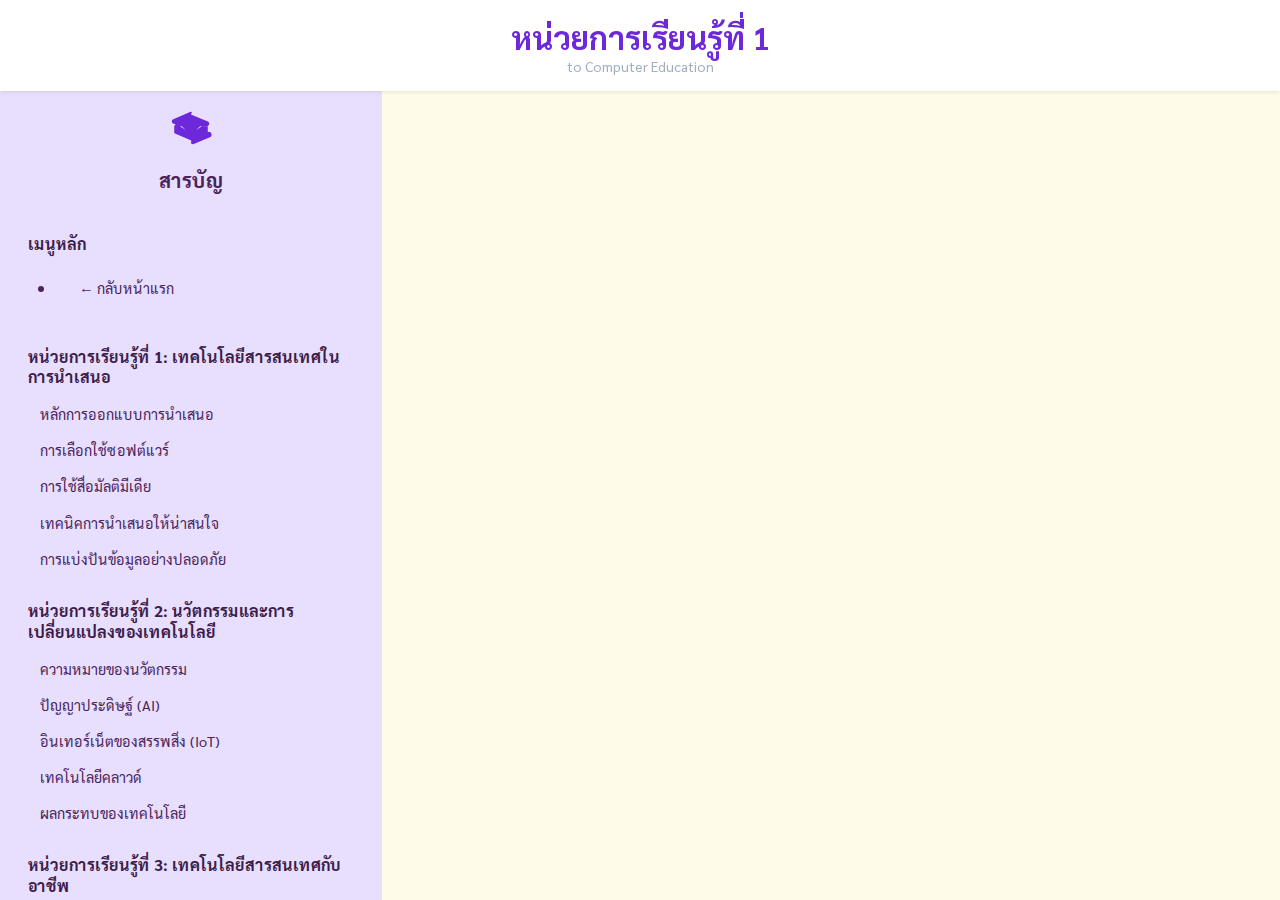
<file: unit1.html>
<!DOCTYPE html>
<html lang="th">
<head>
<meta charset="UTF-8">
<meta name="viewport" content="width=device-width, initial-scale=1.0">
<title>Computer Education</title>
<link rel="preconnect" href="https://fonts.googleapis.com">
<link rel="preconnect" href="https://fonts.gstatic.com" crossorigin>
<link href="https://fonts.googleapis.com/css2?family=Sarabun:wght@400;500;700&display=swap" rel="stylesheet">
<link rel="stylesheet" href="styles.css">
</head>
<body>
<header class="main-header">
  <h1>หน่วยการเรียนรู้ที่ 1</h1>
  <p>to Computer Education</p>
</header>
<div class="container">
<aside class="sidebar">
<div class="sidebar-header">
<svg class="icon" fill="currentColor" viewbox="0 0 20 20" xmlns="http://www.w3.org/2000/svg">
<path d="M10.394 2.08a1 1 0 00-.788 0l-7 3a1 1 0 000 1.84L5.25 8.051a.999.999 0 011.085.12L10 11.85l3.665-3.679a.999.999 0 011.085-.12L17 7.92a1 1 0 000-1.84l-7-3zM10 15a1 1 0 00.894.553l7-3A1 1 0 0017 10.5V8.22a1 1 0 00-1.447-.894L10 11.114l-5.553-3.784A1 1 0 003 8.22v2.28a1 1 0 00.106.447l7 3z"></path>
</svg>
<h2>สารบัญ</h2>
</div><div class="menu-group"><h3 class="menu-group-title">เมนูหลัก</h3><ul><li><a class="menu-btn-sub" href="index.html">← กลับหน้าแรก</a></li></ul></div>
<nav>
<div class="menu-group">
<h3 class="menu-group-title">หน่วยการเรียนรู้ที่ 1: เทคโนโลยีสารสนเทศในการนำเสนอ</h3>
<ul>
<li><a class="menu-btn-sub" href="unit1.html#unit1-1">หลักการออกแบบการนำเสนอ</a></li>
<li><a class="menu-btn-sub" href="unit1.html#unit1-2">การเลือกใช้ซอฟต์แวร์</a></li>
<li><a class="menu-btn-sub" href="unit1.html#unit1-3">การใช้สื่อมัลติมีเดีย</a></li>
<li><a class="menu-btn-sub" href="unit1.html#unit1-4">เทคนิคการนำเสนอให้น่าสนใจ</a></li>
<li><a class="menu-btn-sub" href="unit1.html#unit1-5">การแบ่งปันข้อมูลอย่างปลอดภัย</a></li>
</ul>
</div>
<div class="menu-group">
<h3 class="menu-group-title">หน่วยการเรียนรู้ที่ 2: นวัตกรรมและการเปลี่ยนแปลงของเทคโนโลยี</h3>
<ul>
<li><a class="menu-btn-sub" href="unit2.html#unit2-1">ความหมายของนวัตกรรม</a></li>
<li><a class="menu-btn-sub" href="unit2.html#unit2-2">ปัญญาประดิษฐ์ (AI)</a></li>
<li><a class="menu-btn-sub" href="unit2.html#unit2-3">อินเทอร์เน็ตของสรรพสิ่ง (IoT)</a></li>
<li><a class="menu-btn-sub" href="unit2.html#unit2-4">เทคโนโลยีคลาวด์</a></li>
<li><a class="menu-btn-sub" href="unit2.html#unit2-5">ผลกระทบของเทคโนโลยี</a></li>
</ul>
</div>
<div class="menu-group">
<h3 class="menu-group-title">หน่วยการเรียนรู้ที่ 3: เทคโนโลยีสารสนเทศกับอาชีพ</h3>
<ul>
<li><a class="menu-btn-sub" href="unit3.html#unit3-1">อาชีพนักพัฒนาซอฟต์แวร์</a></li>
<li><a class="menu-btn-sub" href="unit3.html#unit3-2">อาชีพนักวิเคราะห์ข้อมูล</a></li>
<li><a class="menu-btn-sub" href="unit3.html#unit3-3">อาชีพความปลอดภัยไซเบอร์</a></li>
<li><a class="menu-btn-sub" href="unit3.html#unit3-4">อาชีพการตลาดดิจิทัล</a></li>
<li><a class="menu-btn-sub" href="unit3.html#unit3-5">ทักษะที่จำเป็นในอนาคต</a></li>
</ul>
</div>
</nav>
</aside>
<main class="main-content">
<div class="content-section" id="unit1-1">
<h2 class="unit-title color-blue">หลักการออกแบบการนำเสนอ</h2>
<p class="topic-summary">การออกแบบสไลด์ที่ดีควรเน้นความเรียบง่ายและชัดเจน ใช้หลักการออกแบบพื้นฐาน เช่น ความใกล้ชิด (Proximity) จัดกลุ่มเนื้อหาที่เกี่ยวข้องกัน, การจัดแนว (Alignment) เพื่อให้ดูเป็นระเบียบ, การใช้ซ้ำ (Repetition) ของสีหรือฟอนต์เพื่อความเป็นเอกภาพ และการสร้างความต่าง (Contrast) เพื่อดึงดูดสายตาไปยังจุดสำคัญ ควรหลีกเลี่ยงการใส่ข้อความมากเกินไปในหนึ่งสไลด์ และใช้ภาพหรือกราฟิกเพื่อช่วยสื่อความหมายแทน</p>
</div>
<div class="content-section" id="unit1-2">
<h2 class="unit-title color-blue">การเลือกใช้ซอฟต์แวร์นำเสนอ</h2>
<p class="topic-summary">มีซอฟต์แวร์นำเสนอให้เลือกใช้หลากหลายตามความต้องการ เช่น Microsoft PowerPoint ที่เป็นมาตรฐานและมีฟังก์ชันครบครัน, Google Slides ที่ทำงานบนคลาวด์และเหมาะกับการทำงานร่วมกัน, Keynote สำหรับผู้ใช้ Apple ที่เน้นดีไซน์สวยงาม, หรือ Canva ที่ใช้งานง่าย มีเทมเพลตสำเร็จรูปจำนวนมาก เหมาะสำหรับผู้ที่ต้องการความรวดเร็วและสวยงามโดยไม่ต้องออกแบบเอง</p>
</div>
<div class="content-section" id="unit1-3">
<h2 class="unit-title color-blue">การใช้สื่อมัลติมีเดีย</h2>
<p class="topic-summary">การใช้สื่อผสม เช่น รูปภาพ วิดีโอ เสียง หรืออินโฟกราฟิก จะช่วยให้การนำเสนอมีความน่าสนใจและเข้าใจง่ายยิ่งขึ้น แต่ควรเลือกใช้สื่อที่เกี่ยวข้องกับเนื้อหา มีคุณภาพสูง และไม่ละเมิดลิขสิทธิ์ การใส่เสียงหรือวิดีโอควรมีความยาวที่เหมาะสม ไม่รบกวนการนำเสนอ และควรทดสอบการแสดงผลก่อนการนำเสนอจริงเสมอ</p>
</div>
<div class="content-section" id="unit1-4">
<h2 class="unit-title color-blue">เทคนิคการนำเสนอให้น่าสนใจ</h2>
<p class="topic-summary">นอกจากการออกแบบสไลด์ที่ดีแล้ว เทคนิคของผู้นำเสนอก็เป็นสิ่งสำคัญ ควรมีการเริ่มต้นที่น่าดึงดูด ใช้การเล่าเรื่อง (Storytelling) เพื่อเชื่อมโยงกับผู้ฟัง มีการสบตาและใช้น้ำเสียงที่น่าฟัง อาจมีการใช้คำถามหรือทำโพลล์เพื่อสร้างปฏิสัมพันธ์ และสรุปประเด็นสำคัญในตอนท้ายเพื่อให้ผู้ฟังจดจำเนื้อหาได้</p>
</div>
<div class="content-section" id="unit1-5">
<h2 class="unit-title color-blue">การแบ่งปันข้อมูลอย่างปลอดภัย</h2>
<p class="topic-summary">เมื่อต้องการแบ่งปันไฟล์นำเสนอ ควรคำนึงถึงความปลอดภัย โดยการตั้งค่าสิทธิ์การเข้าถึงให้เหมาะสม (ดูได้อย่างเดียว, แก้ไขได้) บนบริการคลาวด์ เช่น Google Drive หรือ OneDrive หากข้อมูลมีความลับ อาจใช้วิธีการป้องกันด้วยรหัสผ่าน นอกจากนี้ ควรทำความเข้าใจเรื่องสัญญาอนุญาต Creative Commons หากต้องการนำผลงานไปเผยแพร่ในที่สาธารณะ</p>
</div>
</main>
</div>
</body>
</html>
</file>
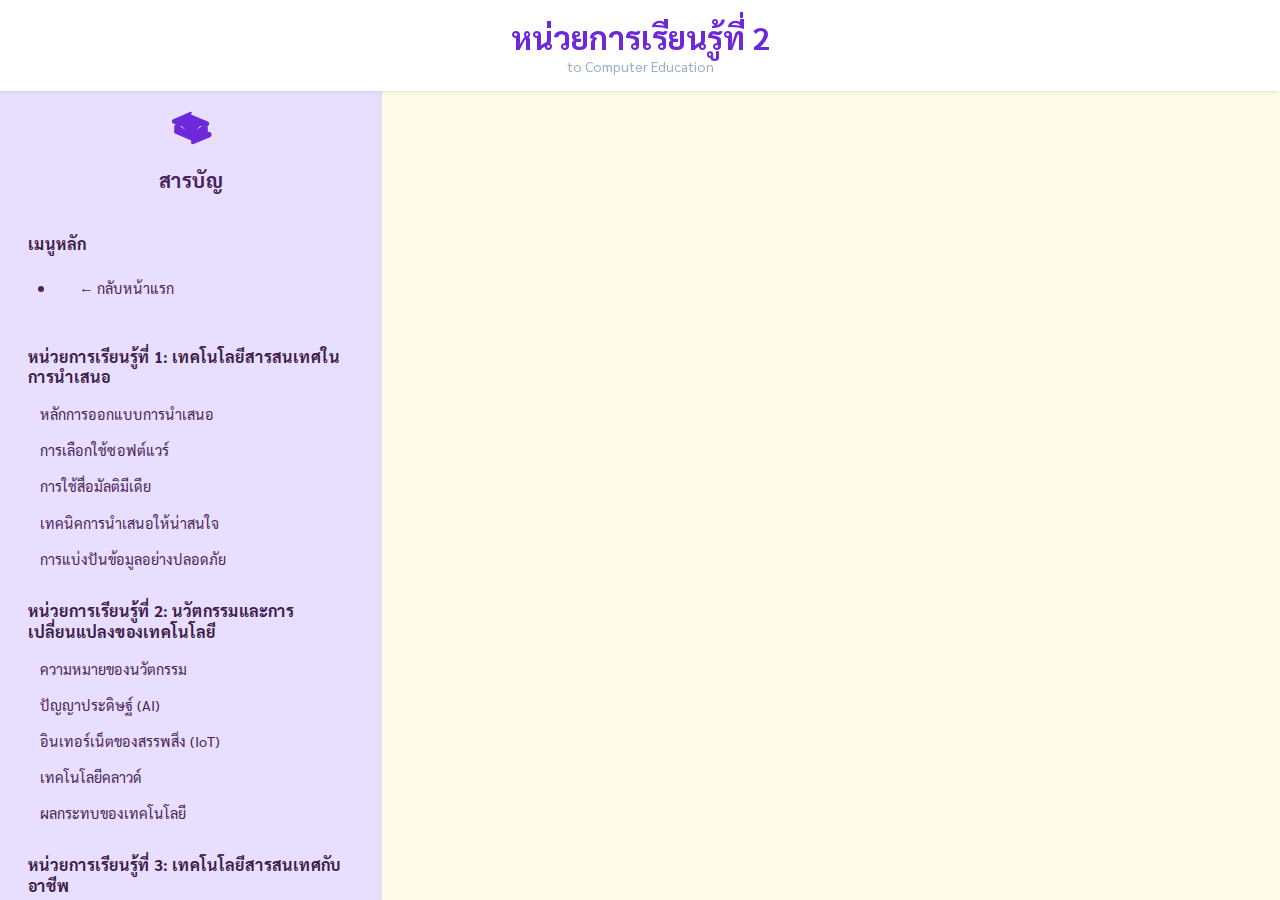
<file: unit2.html>
<!DOCTYPE html>
<html lang="th">
<head>
<meta charset="UTF-8">
<meta name="viewport" content="width=device-width, initial-scale=1.0">
<title>Computer Education</title>
<link rel="preconnect" href="https://fonts.googleapis.com">
<link rel="preconnect" href="https://fonts.gstatic.com" crossorigin>
<link href="https://fonts.googleapis.com/css2?family=Sarabun:wght@400;500;700&display=swap" rel="stylesheet">
<link rel="stylesheet" href="styles.css">
</head>
<body>
<header class="main-header">
  <h1>หน่วยการเรียนรู้ที่ 2</h1>
  <p>to Computer Education</p>
</header>
<div class="container">
<aside class="sidebar">
<div class="sidebar-header">
<svg class="icon" fill="currentColor" viewbox="0 0 20 20" xmlns="http://www.w3.org/2000/svg">
<path d="M10.394 2.08a1 1 0 00-.788 0l-7 3a1 1 0 000 1.84L5.25 8.051a.999.999 0 011.085.12L10 11.85l3.665-3.679a.999.999 0 011.085-.12L17 7.92a1 1 0 000-1.84l-7-3zM10 15a1 1 0 00.894.553l7-3A1 1 0 0017 10.5V8.22a1 1 0 00-1.447-.894L10 11.114l-5.553-3.784A1 1 0 003 8.22v2.28a1 1 0 00.106.447l7 3z"></path>
</svg>
<h2>สารบัญ</h2>
</div><div class="menu-group"><h3 class="menu-group-title">เมนูหลัก</h3><ul><li><a class="menu-btn-sub" href="index.html">← กลับหน้าแรก</a></li></ul></div>
<nav>
<div class="menu-group">
<h3 class="menu-group-title">หน่วยการเรียนรู้ที่ 1: เทคโนโลยีสารสนเทศในการนำเสนอ</h3>
<ul>
<li><a class="menu-btn-sub" href="unit1.html#unit1-1">หลักการออกแบบการนำเสนอ</a></li>
<li><a class="menu-btn-sub" href="unit1.html#unit1-2">การเลือกใช้ซอฟต์แวร์</a></li>
<li><a class="menu-btn-sub" href="unit1.html#unit1-3">การใช้สื่อมัลติมีเดีย</a></li>
<li><a class="menu-btn-sub" href="unit1.html#unit1-4">เทคนิคการนำเสนอให้น่าสนใจ</a></li>
<li><a class="menu-btn-sub" href="unit1.html#unit1-5">การแบ่งปันข้อมูลอย่างปลอดภัย</a></li>
</ul>
</div>
<div class="menu-group">
<h3 class="menu-group-title">หน่วยการเรียนรู้ที่ 2: นวัตกรรมและการเปลี่ยนแปลงของเทคโนโลยี</h3>
<ul>
<li><a class="menu-btn-sub" href="unit2.html#unit2-1">ความหมายของนวัตกรรม</a></li>
<li><a class="menu-btn-sub" href="unit2.html#unit2-2">ปัญญาประดิษฐ์ (AI)</a></li>
<li><a class="menu-btn-sub" href="unit2.html#unit2-3">อินเทอร์เน็ตของสรรพสิ่ง (IoT)</a></li>
<li><a class="menu-btn-sub" href="unit2.html#unit2-4">เทคโนโลยีคลาวด์</a></li>
<li><a class="menu-btn-sub" href="unit2.html#unit2-5">ผลกระทบของเทคโนโลยี</a></li>
</ul>
</div>
<div class="menu-group">
<h3 class="menu-group-title">หน่วยการเรียนรู้ที่ 3: เทคโนโลยีสารสนเทศกับอาชีพ</h3>
<ul>
<li><a class="menu-btn-sub" href="unit3.html#unit3-1">อาชีพนักพัฒนาซอฟต์แวร์</a></li>
<li><a class="menu-btn-sub" href="unit3.html#unit3-2">อาชีพนักวิเคราะห์ข้อมูล</a></li>
<li><a class="menu-btn-sub" href="unit3.html#unit3-3">อาชีพความปลอดภัยไซเบอร์</a></li>
<li><a class="menu-btn-sub" href="unit3.html#unit3-4">อาชีพการตลาดดิจิทัล</a></li>
<li><a class="menu-btn-sub" href="unit3.html#unit3-5">ทักษะที่จำเป็นในอนาคต</a></li>
</ul>
</div>
</nav>
</aside>
<main class="main-content">
<div class="content-section" id="unit2-1">
<h2 class="unit-title color-green">ความหมายของนวัตกรรมและเทคโนโลยี</h2>
<p class="topic-summary">เทคโนโลยี คือการนำความรู้ทางวิทยาศาสตร์มาประยุกต์ใช้เพื่อสร้างเครื่องมือหรือกระบวนการที่ช่วยแก้ปัญหาและอำนวยความสะดวก ส่วนนวัตกรรม คือการสร้างสรรค์สิ่งใหม่ๆ หรือพัฒนาต่อยอดจากสิ่งเดิมให้ดีขึ้น ซึ่งอาจเป็นได้ทั้งผลิตภัณฑ์ บริการ หรือกระบวนการใหม่ๆ ที่มีคุณค่าและเป็นประโยชน์</p>
</div>
<div class="content-section" id="unit2-2">
<h2 class="unit-title color-green">ปัญญาประดิษฐ์ (AI) ในชีวิตประจำวัน</h2>
<p class="topic-summary">AI ไม่ใช่เรื่องไกลตัวอีกต่อไป แต่แฝงอยู่ในการใช้งานประจำวันของเรา เช่น ระบบแนะนำสินค้าหรือภาพยนตร์ในแอปพลิเคชันต่างๆ, ผู้ช่วยสั่งการด้วยเสียงอย่าง Siri หรือ Google Assistant, ระบบแปลภาษาอัตโนมัติ, และระบบนำทาง GPS ที่สามารถคำนวณเส้นทางที่ดีที่สุดแบบเรียลไทม์ได้</p>
</div>
<div class="content-section" id="unit2-3">
<h2 class="unit-title color-green">อินเทอร์เน็ตของสรรพสิ่ง (IoT)</h2>
<p class="topic-summary">IoT คือแนวคิดที่อุปกรณ์ต่างๆ สามารถเชื่อมต่อและสื่อสารกันผ่านอินเทอร์เน็ตได้ ทำให้เราควบคุมอุปกรณ์เหล่านั้นได้จากระยะไกล ตัวอย่างที่เห็นได้ชัดคืออุปกรณ์ Smart Home เช่น หลอดไฟอัจฉริยะที่สั่งเปิด-ปิดผ่านมือถือ, นาฬิกา Smart Watch ที่ติดตามข้อมูลสุขภาพ, หรือแม้แต่รถยนต์ที่เชื่อมต่ออินเทอร์เน็ตได้</p>
</div>
<div class="content-section" id="unit2-4">
<h2 class="unit-title color-green">เทคโนโลยีคลาวด์ (Cloud Computing)</h2>
<p class="topic-summary">คือการใช้บริการทรัพยากรคอมพิวเตอร์ผ่านอินเทอร์เน็ต แทนที่จะเก็บข้อมูลหรือโปรแกรมไว้ในเครื่องของตัวเอง ทำให้เราสามารถเข้าถึงข้อมูลและทำงานได้จากทุกที่ทุกเวลา ตัวอย่างที่คุ้นเคยคือบริการเก็บข้อมูลออนไลน์ (Google Drive, Dropbox) หรือชุดโปรแกรมสำนักงานออนไลน์ (Microsoft 365, Google Workspace)</p>
</div>
<div class="content-section" id="unit2-5">
<h2 class="unit-title color-green">ผลกระทบของเทคโนโลยี</h2>
<p class="topic-summary">การเปลี่ยนแปลงทางเทคโนโลยีส่งผลกระทบต่อสังคมในวงกว้าง ทั้งในแง่บวกที่ช่วยเพิ่มประสิทธิภาพและความสะดวกสบาย แต่ก็มีแง่ลบที่ต้องระวัง เช่น การที่ AI อาจเข้ามาแทนที่แรงงานคน, ปัญหาความเป็นส่วนตัวของข้อมูล, และช่องว่างทางดิจิทัล (Digital Divide) ที่ทำให้เกิดความเหลื่อมล้ำในการเข้าถึงเทคโนโลยี</p>
</div>
</main>
</div>
</body>
</html>
</file>
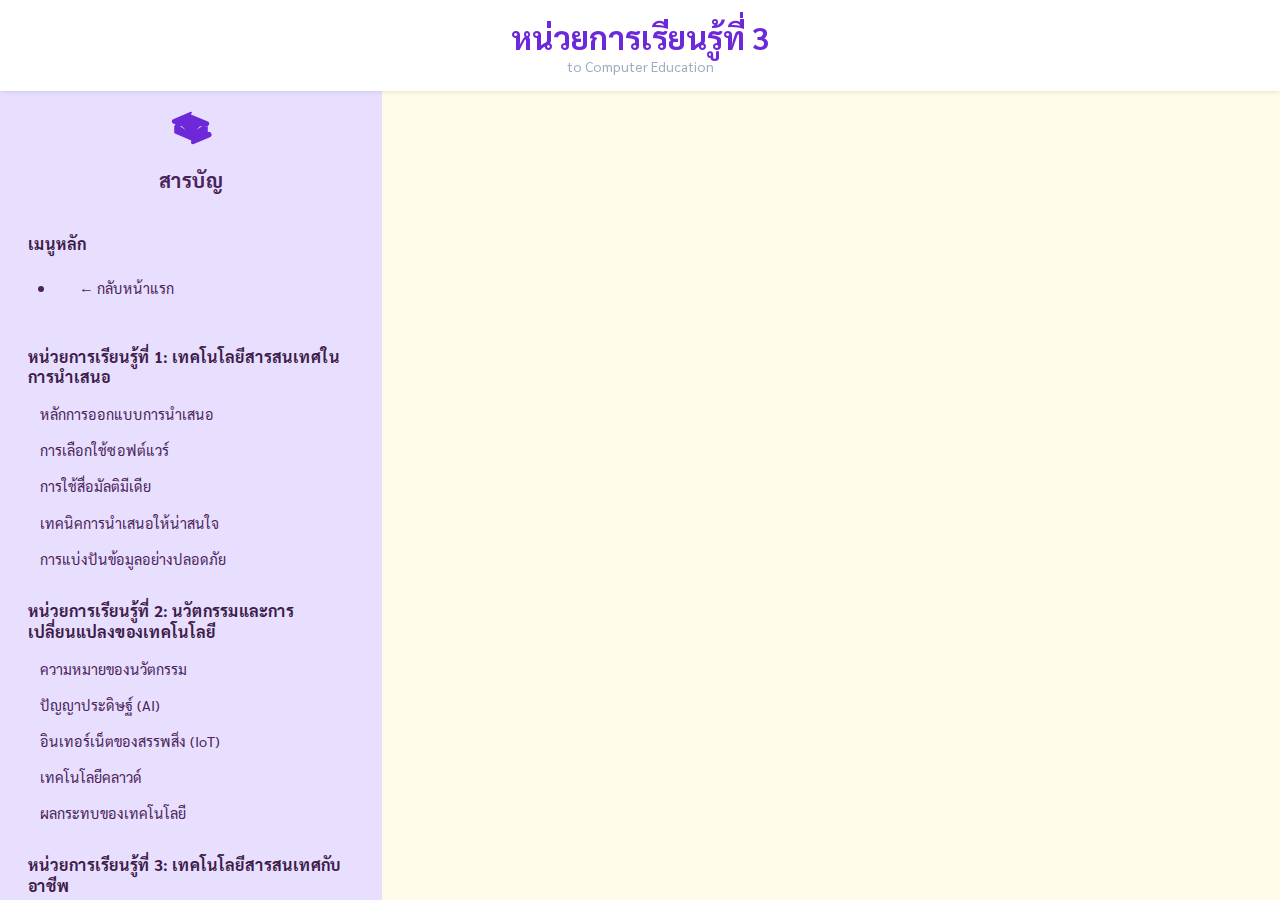
<file: unit3.html>
<!DOCTYPE html>
<html lang="th">
<head>
<meta charset="UTF-8">
<meta name="viewport" content="width=device-width, initial-scale=1.0">
<title>Computer Education</title>
<link rel="preconnect" href="https://fonts.googleapis.com">
<link rel="preconnect" href="https://fonts.gstatic.com" crossorigin>
<link href="https://fonts.googleapis.com/css2?family=Sarabun:wght@400;500;700&display=swap" rel="stylesheet">
<link rel="stylesheet" href="styles.css">
</head>
<body>
<header class="main-header">
  <h1>หน่วยการเรียนรู้ที่ 3</h1>
  <p>to Computer Education</p>
</header>
<div class="container">
<aside class="sidebar">
<div class="sidebar-header">
<svg class="icon" fill="currentColor" viewbox="0 0 20 20" xmlns="http://www.w3.org/2000/svg">
<path d="M10.394 2.08a1 1 0 00-.788 0l-7 3a1 1 0 000 1.84L5.25 8.051a.999.999 0 011.085.12L10 11.85l3.665-3.679a.999.999 0 011.085-.12L17 7.92a1 1 0 000-1.84l-7-3zM10 15a1 1 0 00.894.553l7-3A1 1 0 0017 10.5V8.22a1 1 0 00-1.447-.894L10 11.114l-5.553-3.784A1 1 0 003 8.22v2.28a1 1 0 00.106.447l7 3z"></path>
</svg>
<h2>สารบัญ</h2>
</div><div class="menu-group"><h3 class="menu-group-title">เมนูหลัก</h3><ul><li><a class="menu-btn-sub" href="index.html">← กลับหน้าแรก</a></li></ul></div>
<nav>
<div class="menu-group">
<h3 class="menu-group-title">หน่วยการเรียนรู้ที่ 1: เทคโนโลยีสารสนเทศในการนำเสนอ</h3>
<ul>
<li><a class="menu-btn-sub" href="unit1.html#unit1-1">หลักการออกแบบการนำเสนอ</a></li>
<li><a class="menu-btn-sub" href="unit1.html#unit1-2">การเลือกใช้ซอฟต์แวร์</a></li>
<li><a class="menu-btn-sub" href="unit1.html#unit1-3">การใช้สื่อมัลติมีเดีย</a></li>
<li><a class="menu-btn-sub" href="unit1.html#unit1-4">เทคนิคการนำเสนอให้น่าสนใจ</a></li>
<li><a class="menu-btn-sub" href="unit1.html#unit1-5">การแบ่งปันข้อมูลอย่างปลอดภัย</a></li>
</ul>
</div>
<div class="menu-group">
<h3 class="menu-group-title">หน่วยการเรียนรู้ที่ 2: นวัตกรรมและการเปลี่ยนแปลงของเทคโนโลยี</h3>
<ul>
<li><a class="menu-btn-sub" href="unit2.html#unit2-1">ความหมายของนวัตกรรม</a></li>
<li><a class="menu-btn-sub" href="unit2.html#unit2-2">ปัญญาประดิษฐ์ (AI)</a></li>
<li><a class="menu-btn-sub" href="unit2.html#unit2-3">อินเทอร์เน็ตของสรรพสิ่ง (IoT)</a></li>
<li><a class="menu-btn-sub" href="unit2.html#unit2-4">เทคโนโลยีคลาวด์</a></li>
<li><a class="menu-btn-sub" href="unit2.html#unit2-5">ผลกระทบของเทคโนโลยี</a></li>
</ul>
</div>
<div class="menu-group">
<h3 class="menu-group-title">หน่วยการเรียนรู้ที่ 3: เทคโนโลยีสารสนเทศกับอาชีพ</h3>
<ul>
<li><a class="menu-btn-sub" href="unit3.html#unit3-1">อาชีพนักพัฒนาซอฟต์แวร์</a></li>
<li><a class="menu-btn-sub" href="unit3.html#unit3-2">อาชีพนักวิเคราะห์ข้อมูล</a></li>
<li><a class="menu-btn-sub" href="unit3.html#unit3-3">อาชีพความปลอดภัยไซเบอร์</a></li>
<li><a class="menu-btn-sub" href="unit3.html#unit3-4">อาชีพการตลาดดิจิทัล</a></li>
<li><a class="menu-btn-sub" href="unit3.html#unit3-5">ทักษะที่จำเป็นในอนาคต</a></li>
</ul>
</div>
</nav>
</aside>
<main class="main-content">
<div class="content-section" id="unit3-1">
<h2 class="unit-title color-orange">อาชีพนักพัฒนาซอฟต์แวร์และเว็บไซต์</h2>
<p class="topic-summary">เป็นผู้สร้างสรรค์โปรแกรมคอมพิวเตอร์ แอปพลิเคชันบนมือถือ และเว็บไซต์ต่างๆ ที่เราใช้งานกันอยู่ทุกวัน โดยใช้ทักษะการเขียนโค้ดด้วยภาษาโปรแกรมต่างๆ เช่น Python, JavaScript, Java เพื่อเปลี่ยนไอเดียให้กลายเป็นผลิตภัณฑ์ที่ใช้งานได้จริง เป็นอาชีพที่ต้องการความคิดสร้างสรรค์และการแก้ปัญหาอย่างเป็นระบบ</p>
</div>
<div class="content-section" id="unit3-2">
<h2 class="unit-title color-orange">อาชีพนักวิเคราะห์ข้อมูล</h2>
<p class="topic-summary">ในยุคที่ข้อมูลมีค่ามหาศาล นักวิเคราะห์ข้อมูล (Data Analyst) หรือนักวิทยาศาสตร์ข้อมูล (Data Scientist) ทำหน้าที่รวบรวมและวิเคราะห์ข้อมูลจำนวนมากเพื่อค้นหารูปแบบ แนวโน้ม หรือข้อมูลเชิงลึกที่เป็นประโยชน์ต่อองค์กรในการตัดสินใจทางธุรกิจ ต้องมีทักษะด้านสถิติ การเขียนโปรแกรม และการสื่อสารที่ดี</p>
</div>
<div class="content-section" id="unit3-3">
<h2 class="unit-title color-orange">อาชีพด้านความปลอดภัยไซเบอร์</h2>
<p class="topic-summary">ผู้เชี่ยวชาญด้าน Cybersecurity มีหน้าที่สำคัญในการปกป้องระบบคอมพิวเตอร์และข้อมูลขององค์กรจากการถูกโจมตีทางไซเบอร์ เช่น การแฮกข้อมูล หรือไวรัสเรียกค่าไถ่ ต้องมีความรู้ความเข้าใจในระบบเครือข่าย การเข้ารหัส และสามารถวางแผนรับมือกับภัยคุกคามรูปแบบต่างๆ ได้</p>
</div>
<div class="content-section" id="unit3-4">
<h2 class="unit-title color-orange">อาชีพการตลาดดิจิทัล</h2>
<p class="topic-summary">Digital Marketer คือผู้ที่ใช้ช่องทางออนไลน์ในการทำการตลาด ไม่ว่าจะเป็นโซเชียลมีเดีย (Facebook, Instagram), การทำ SEO (Search Engine Optimization) เพื่อให้เว็บไซต์ติดอันดับต้นๆ บน Google, การยิงโฆษณาออนไลน์ หรือการทำคอนเทนต์มาร์เก็ตติ้ง เพื่อเข้าถึงกลุ่มลูกค้าในยุคดิจิทัล</p>
</div>
<div class="content-section" id="unit3-5">
<h2 class="unit-title color-orange">ทักษะทางเทคโนโลยีที่จำเป็นในอนาคต</h2>
<p class="topic-summary">ไม่ว่าจะประกอบอาชีพใด ทักษะด้านเทคโนโลยีกลายเป็นสิ่งจำเป็นสำหรับทุกคน ทักษะสำคัญที่ควรมี ได้แก่ ความสามารถในการเรียนรู้เทคโนโลยีใหม่ๆ (Learnability), การคิดเชิงวิพากษ์ (Critical Thinking) เพื่อวิเคราะห์ข้อมูลข่าวสาร, และทักษะการทำงานร่วมกับผู้อื่นบนแพลตฟอร์มดิจิทัล (Digital Collaboration)</p>
</div>
</main>
</div>
</body>
</html>
</file>
<file: styles.css>
/* General Styles */
        body {
            font-family: 'Sarabun', sans-serif;
            margin: 0;
            background-color: #f7fafc;
            color: #4a5568;
            display: flex;
            flex-direction: column;
            height: 100vh; /* Make body fill the viewport height */
        }

        /* Full-width Header */
        .main-header {
            background-color: white;
            box-shadow: 0 2px 4px -1px rgba(0,0,0,0.1);
            padding: 1rem 2.5rem;
            box-sizing: border-box;
            flex-shrink: 0; /* Prevent header from shrinking */
            z-index: 10;
            text-align: center; /* Center align the text */
        }

        .main-header h1 {
            font-size: 2rem;
            font-weight: 700;
            color: #6D28D9;
            margin: 0;
        }
        
        .main-header p {
             color: #a0aec0;
             margin: 0;
             font-size: 0.875rem;
        }

        /* Layout Container for Sidebar and Content */
        .container {
            display: flex;
            flex-grow: 1; /* Make container fill remaining vertical space */
            overflow: hidden; /* To contain sidebar/content scrolling */
        }

        /* Sidebar */
        .sidebar {
            width: 350px; /* Increased width for longer full titles */
            background-color: #E8DFFF;
            color: #4A235A;
            padding: 1rem;
            display: flex;
            flex-direction: column;
            flex-shrink: 0;
            overflow-y: auto;
        }

        .sidebar-header {
            text-align: center;
            margin-bottom: 1.5rem;
        }
        
        .sidebar-header .icon {
             height: 3rem;
             width: 3rem;
             margin: 0 auto;
             color: #6D28D9;
        }

        .sidebar-header h2 {
            font-size: 1.25rem;
            font-weight: 700;
            margin-top: 0.5rem;
        }

        .menu-group {
            margin-bottom: 1.5rem;
        }

        .menu-group-title {
            font-size: 1rem;
            font-weight: 700;
            margin: 0 0 0.5rem 0.75rem;
            color: #3d1c4a;
            line-height: 1.3;
        }

        .sidebar nav ul {
            list-style: none;
            padding: 0;
            margin: 0;
        }

        .menu-btn-sub {
            display: block;
            width: 100%;
            text-align: left;
            padding: 0.5rem 0.75rem; /* Smaller padding */
            border-radius: 0.5rem;
            background: none;
            border: none;
            color: #4A235A;
            cursor: pointer;
            font-size: 0.9rem; /* Smaller font */
            transition: background-color 0.2s;
            line-height: 1.4;
            text-decoration: none;
            box-sizing: border-box;
            padding-left: 1.5rem; /* Indent sub-items */
        }

        .menu-btn-sub:hover {
            background-color: #D8B4FE;
        }
        
        /* Main Content Area */
        .main-content {
            flex-grow: 1;
            padding: 2.5rem;
            background-color: #FEFCE8;
            overflow-y: auto;
        }

        /* --- CSS Target Logic --- */
        .content-section {
            display: none; /* Hide all content sections by default */
        }
        #welcome {
             display: block; /* Show welcome message by default */
        }
        
        /* Show the targeted content section and hide the welcome message */
        .content-section:target {
            display: block;
        }
        .content-section:target ~ #welcome {
            display: none;
        }
        /* --- End CSS Target Logic --- */


        #welcome h2 {
            font-size: 1.5rem;
            font-weight: 700;
            margin-bottom: 1rem;
        }

        .unit-title {
            font-size: 1.5rem;
            font-weight: 700;
            color: #2d3748;
            margin-bottom: 1rem;
            padding-bottom: 0.5rem;
            border-bottom-width: 2px;
            border-bottom-style: solid;
        }
        
        .unit-title.color-blue { border-color: #4299e1; }
        .unit-title.color-green { border-color: #48bb78; }
        .unit-title.color-orange { border-color: #ed8636; }

        .topic-summary {
             color: #718096;
             margin-top: 0.5rem;
             line-height: 1.7;
        }

        /* Responsive Design */
        @media (max-width: 768px) {
            body {
                height: auto;
                display: block;
            }
            .container {
                flex-direction: column;
                height: auto;
                overflow: visible;
            }
            .sidebar {
                width: 100%;
                height: auto;
                box-sizing: border-box;
                overflow-y: visible;
            }
             .main-content {
                padding: 1.5rem;
                overflow-y: visible;
            }
            .main-header {
                padding: 1rem 1.5rem;
            }
            .main-header h1 {
                font-size: 1.5rem;
            }
        }
</file>
